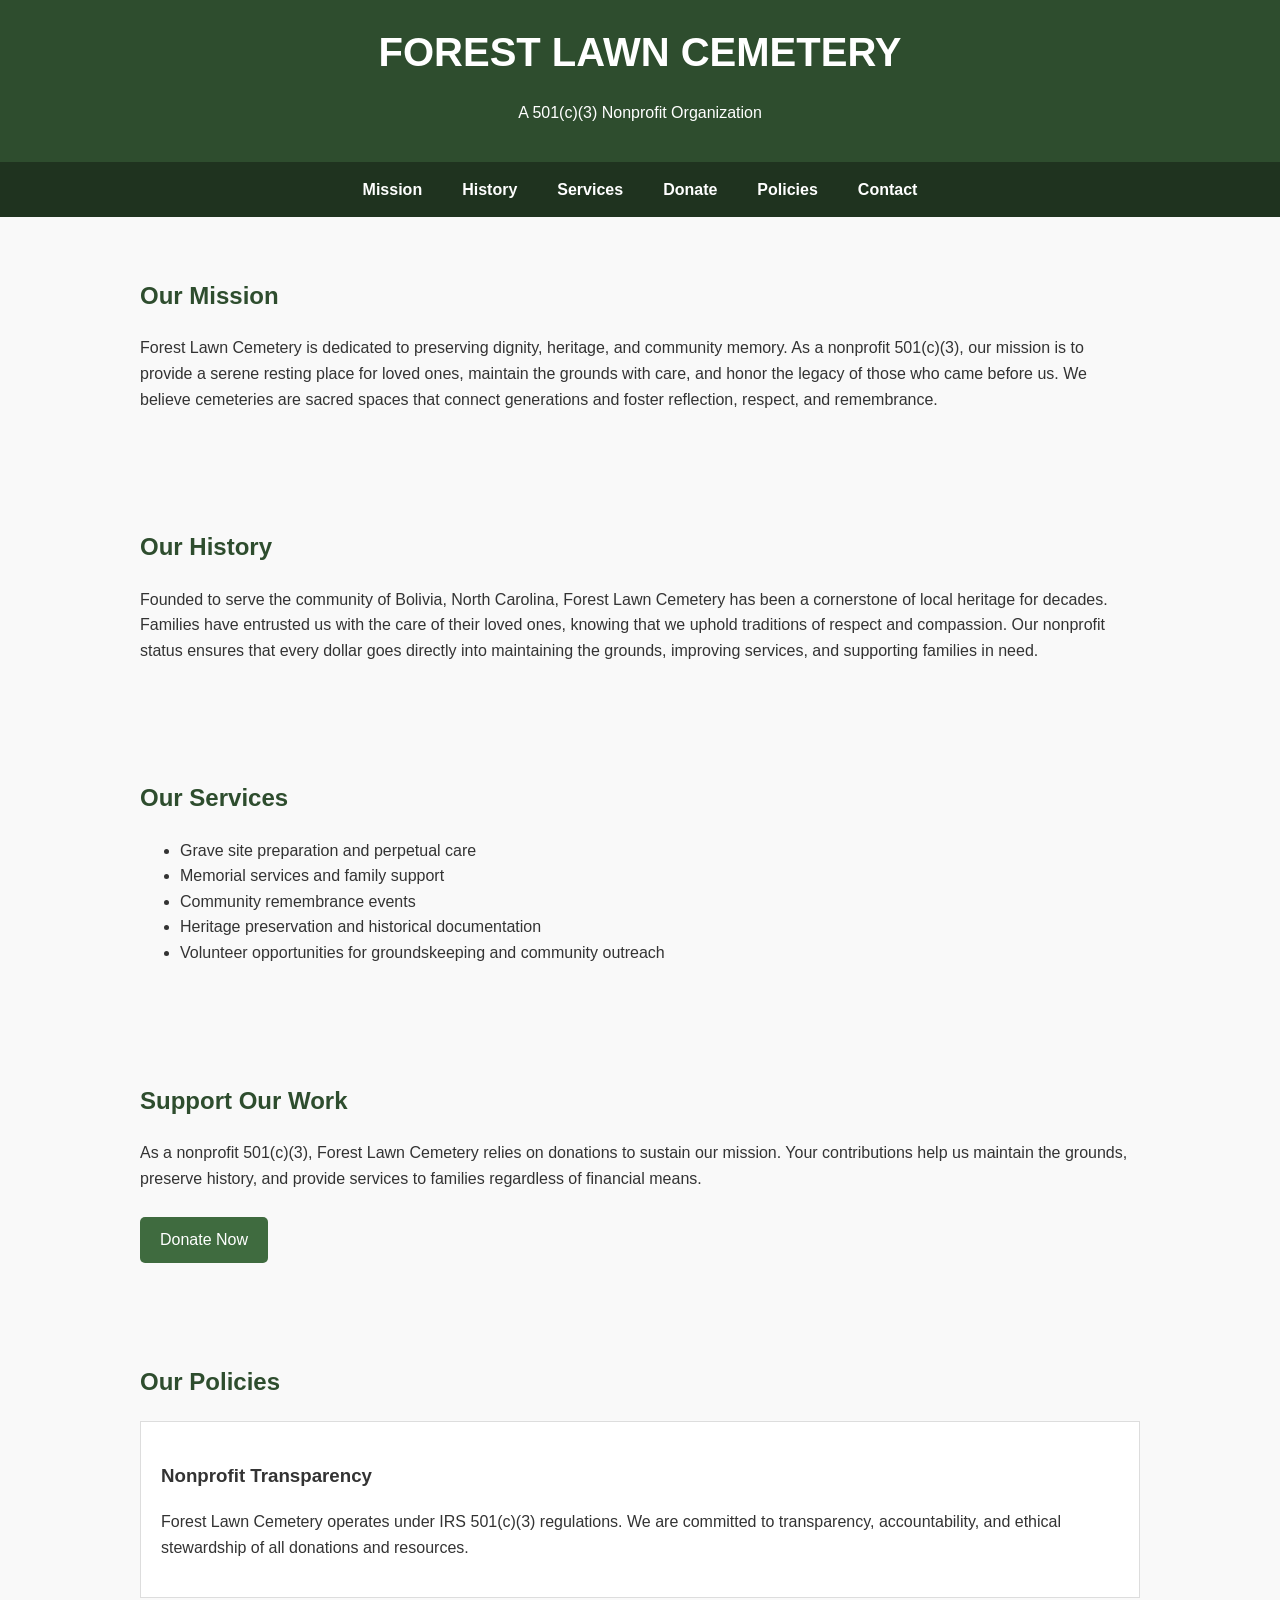
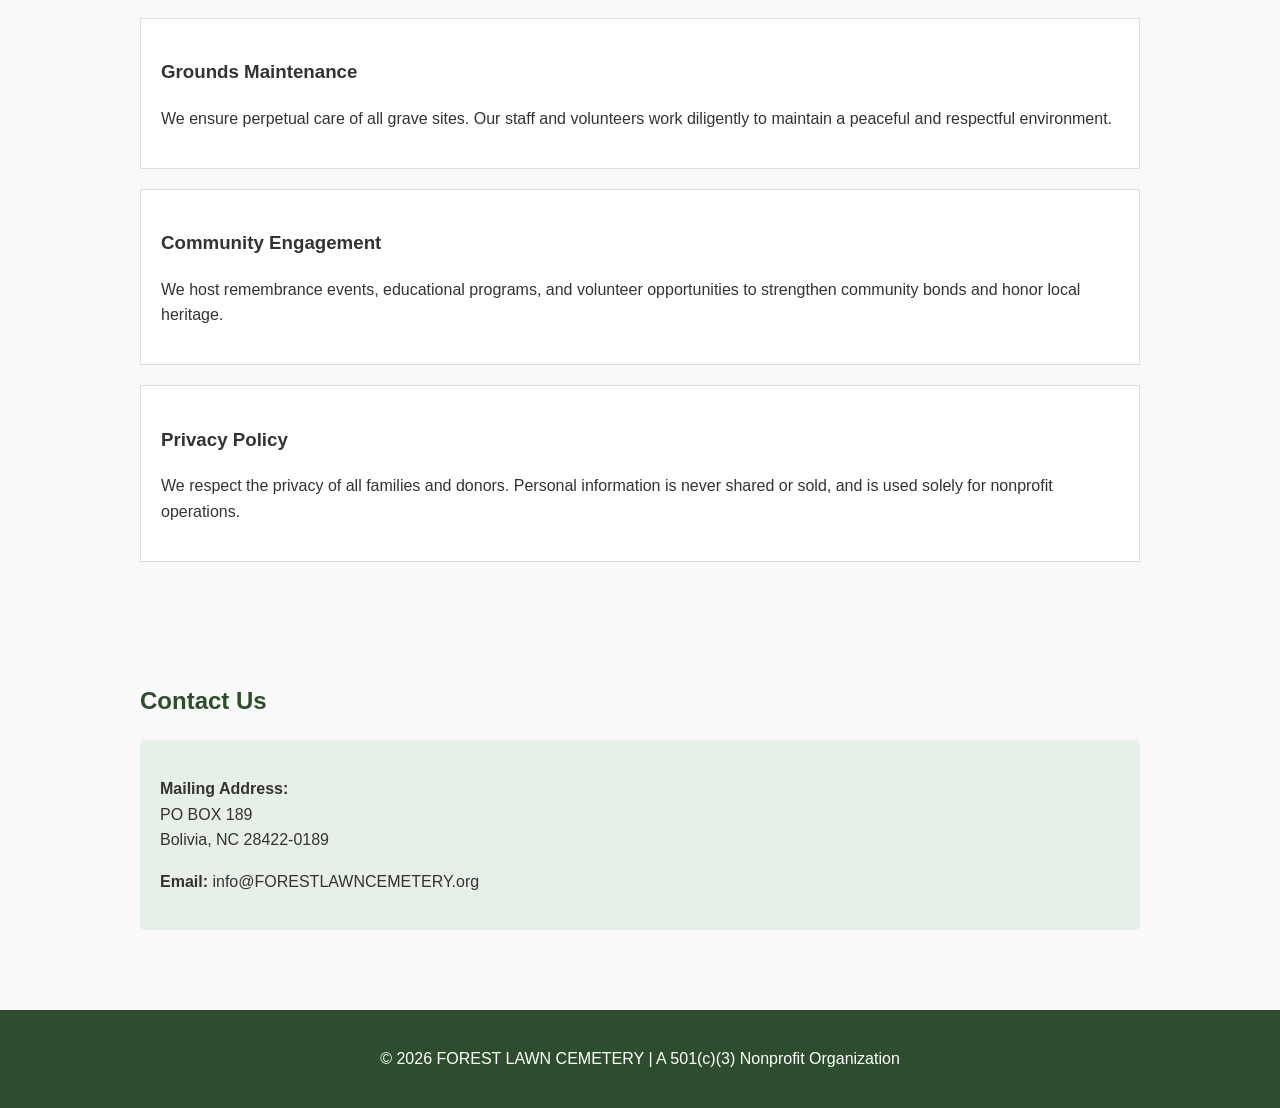
<file: index.html>
<!DOCTYPE html>
<html lang="en">
<head>
  <meta charset="UTF-8">
  <meta name="viewport" content="width=device-width, initial-scale=1.0">
  <title>FOREST LAWN CEMETERY - Nonprofit Organization</title>
  <style>
    body {
      font-family: Arial, sans-serif;
      margin: 0;
      line-height: 1.6;
      background-color: #f9f9f9;
      color: #333;
    }
    header {
      background: #2e4d2e;
      color: #fff;
      padding: 20px 0;
      text-align: center;
    }
    header h1 {
      margin: 0;
      font-size: 2.5em;
    }
    nav {
      background: #1f331f;
      display: flex;
      justify-content: center;
    }
    nav a {
      color: #fff;
      padding: 15px 20px;
      text-decoration: none;
      font-weight: bold;
    }
    nav a:hover {
      background: #3f6b3f;
    }
    section {
      padding: 40px;
      max-width: 1000px;
      margin: auto;
    }
    h2 {
      color: #2e4d2e;
      margin-bottom: 20px;
    }
    footer {
      background: #2e4d2e;
      color: #fff;
      text-align: center;
      padding: 20px;
      margin-top: 40px;
    }
    .policy {
      background: #fff;
      border: 1px solid #ddd;
      padding: 20px;
      margin-bottom: 20px;
    }
    .contact-info {
      background: #e6f0e6;
      padding: 20px;
      border-radius: 5px;
    }
    .donate-btn {
      display: inline-block;
      background: #3f6b3f;
      color: #fff;
      padding: 10px 20px;
      text-decoration: none;
      border-radius: 5px;
      margin-top: 10px;
    }
    .donate-btn:hover {
      background: #2e4d2e;
    }
  </style>
</head>
<body>
  <header>
    <h1>FOREST LAWN CEMETERY</h1>
    <p>A 501(c)(3) Nonprofit Organization</p>
  </header>

  <nav>
    <a href="#mission">Mission</a>
    <a href="#history">History</a>
    <a href="#services">Services</a>
    <a href="#donate">Donate</a>
    <a href="#policies">Policies</a>
    <a href="#contact">Contact</a>
  </nav>

  <section id="mission">
    <h2>Our Mission</h2>
    <p>Forest Lawn Cemetery is dedicated to preserving dignity, heritage, and community memory. As a nonprofit 501(c)(3), our mission is to provide a serene resting place for loved ones, maintain the grounds with care, and honor the legacy of those who came before us. We believe cemeteries are sacred spaces that connect generations and foster reflection, respect, and remembrance.</p>
  </section>

  <section id="history">
    <h2>Our History</h2>
    <p>Founded to serve the community of Bolivia, North Carolina, Forest Lawn Cemetery has been a cornerstone of local heritage for decades. Families have entrusted us with the care of their loved ones, knowing that we uphold traditions of respect and compassion. Our nonprofit status ensures that every dollar goes directly into maintaining the grounds, improving services, and supporting families in need.</p>
  </section>

  <section id="services">
    <h2>Our Services</h2>
    <ul>
      <li>Grave site preparation and perpetual care</li>
      <li>Memorial services and family support</li>
      <li>Community remembrance events</li>
      <li>Heritage preservation and historical documentation</li>
      <li>Volunteer opportunities for groundskeeping and community outreach</li>
    </ul>
  </section>

  <section id="donate">
    <h2>Support Our Work</h2>
    <p>As a nonprofit 501(c)(3), Forest Lawn Cemetery relies on donations to sustain our mission. Your contributions help us maintain the grounds, preserve history, and provide services to families regardless of financial means.</p>
    <a href="#" class="donate-btn">Donate Now</a>
  </section>

  <section id="policies">
    <h2>Our Policies</h2>
    <div class="policy">
      <h3>Nonprofit Transparency</h3>
      <p>Forest Lawn Cemetery operates under IRS 501(c)(3) regulations. We are committed to transparency, accountability, and ethical stewardship of all donations and resources.</p>
    </div>
    <div class="policy">
      <h3>Grounds Maintenance</h3>
      <p>We ensure perpetual care of all grave sites. Our staff and volunteers work diligently to maintain a peaceful and respectful environment.</p>
    </div>
    <div class="policy">
      <h3>Community Engagement</h3>
      <p>We host remembrance events, educational programs, and volunteer opportunities to strengthen community bonds and honor local heritage.</p>
    </div>
    <div class="policy">
      <h3>Privacy Policy</h3>
      <p>We respect the privacy of all families and donors. Personal information is never shared or sold, and is used solely for nonprofit operations.</p>
    </div>
  </section>

  <section id="contact">
    <h2>Contact Us</h2>
    <div class="contact-info">
      <p><strong>Mailing Address:</strong><br>
      PO BOX 189<br>
      Bolivia, NC 28422-0189</p>
      <p><strong>Email:</strong> info@FORESTLAWNCEMETERY.org</p>
    </div>
  </section>

  <footer>
    <p>&copy; 2026 FOREST LAWN CEMETERY | A 501(c)(3) Nonprofit Organization</p>
  </footer>
</body>
</html>
</file>
